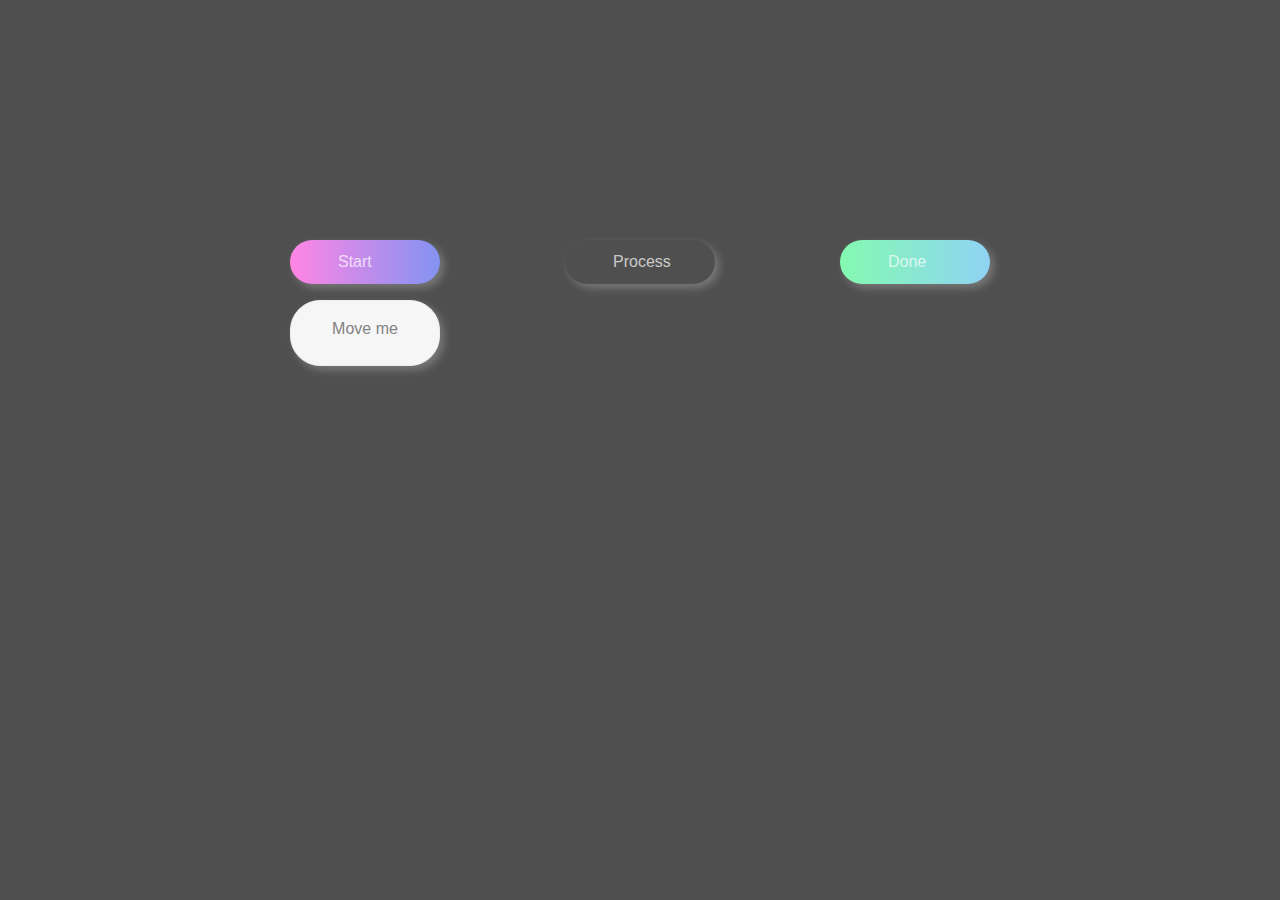
<file: Project Dragstar/index.html>
<!DOCTYPE html>
<html lang="en">
<head>
    <meta charset="UTF-8">
    <link rel="stylesheet" href="styles.css">
    <meta name="viewport" content="width=device-width, initial-scale=1.0">
    <title>Dragstar</title>
</head>
<body>
    <div>
        <div class="row">
            <div class="col-header start">Start</div>
            <div class="col-header process">Process</div>
            <div class="col-header done">Done</div>
        </div>
        <div class="row">
            <div class="placeholder">
                <div class="item" draggable="true">Move me</div>
            </div>
            <div class="placeholder"></div>
            <div class="placeholder"></div>
        </div>
    </div>
    <script src="script.js"></script>
</body>
</html>
</file>
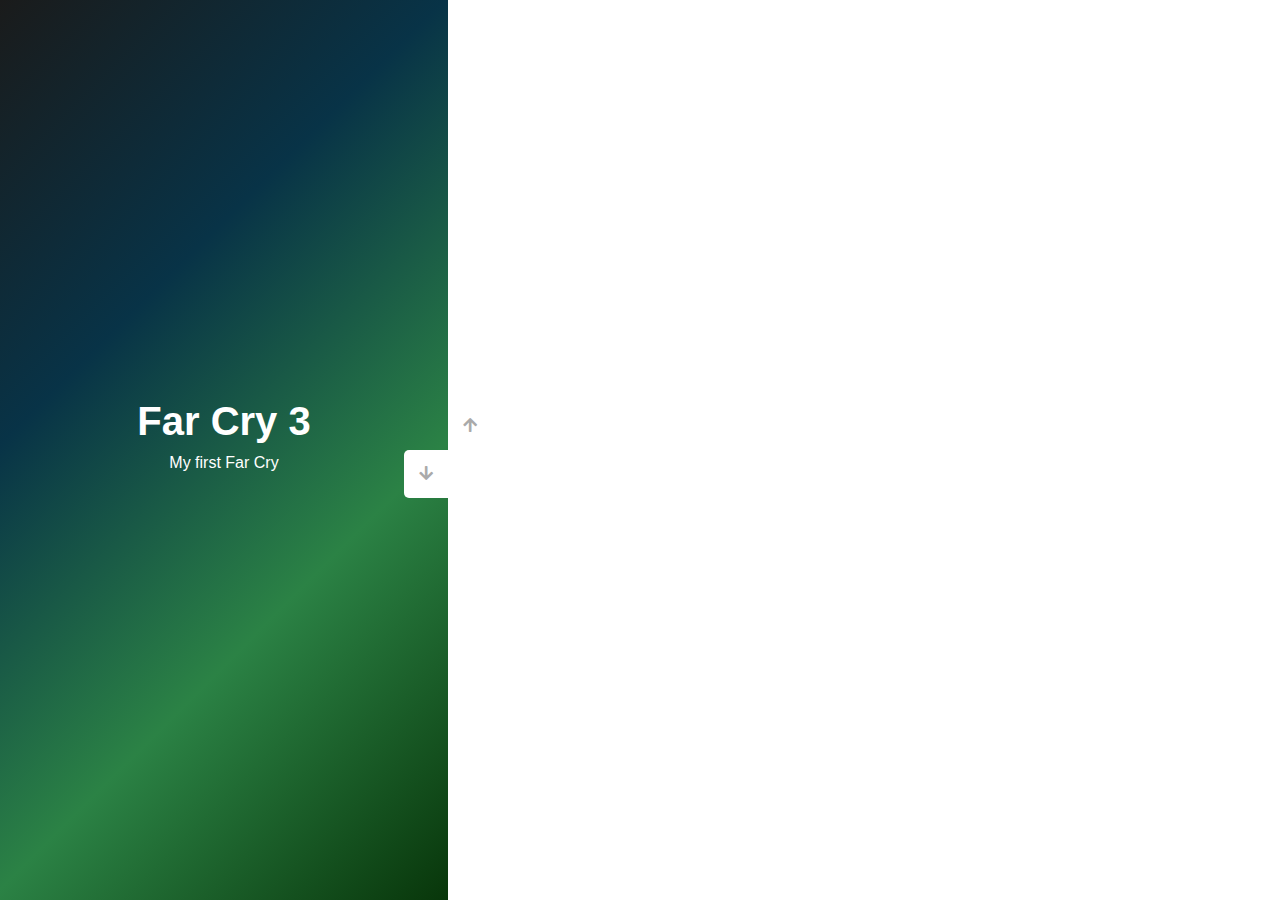
<file: project slider/index.html>
<!DOCTYPE html>
<html lang="en">
  <head>
    <meta charset="UTF-8" />
    <meta name="viewport" content="width=device-width, initial-scale=1.0" />
    <link
      rel="stylesheet"
      href="https://cdnjs.cloudflare.com/ajax/libs/font-awesome/5.15.1/css/all.min.css"
    />
    <link rel="stylesheet" href="styles.css" />
    <title>Far Cry Slider</title>
  </head>
  <body>
    <div class="container">
      <div class="sidebar">
        <div
          style="
            background: linear-gradient(110deg, #FFA500, #000000);
          "
        >
          <h1>Far Cry 5</h1>
          <p>My next Far Cry</p>
        </div>
        <div
          style="
            background: linear-gradient(45deg, #000000 0%, #003366 50%, #000000 100%);

          "
        >
          <h1>Far Cry Primal</h1>
          <p>Well done but not perfect</p>
        </div>
        <div
          style="
            background: linear-gradient(45deg, #000000 -50%, #8b3512 50%, #000000 100%);
            background: radial-gradient(circle, #551611 10%, #000000 130%);

          "
        >
          <h1 class="">Far Cry 4</h1>
          <p>My favorite Far Cry</p>
        </div>
        <div
          style="
            background: linear-gradient(135deg, #1a1b1b 0%, #083347 33%, #2b8245 66%, #08360a 100%);

          "
        >
          <h1>Far Cry 3</h1>
          <p>My first Far Cry</p>
        </div>
      </div>
      <div class="main-slide">
        <div
          style="
            background-image: url('https://files.vgtimes.ru/gallery/main/129/far_cry_3_2.jpg');
          "
        ></div>
        <div
          style="
            background-image: url('https://staticctf.ubisoft.com/J3yJr34U2pZ2Ieem48Dwy9uqj5PNUQTn/7FltWcaGShIUE4PJ5Xh5p8/c5589e27ef41d7f122973721a89a7aa2/media6.jpg');
          "
        ></div>
        <div
          style="
            background-image: url('https://hips.hearstapps.com/digitalspyuk.cdnds.net/16/07/1456095245-fcp-screen-mayhem-beastmaster-reveal-151204-5am-cet-1449234333.jpg');
          "
        ></div>
        <div
          style="
            background-image: url('https://images.pushsquare.com/3497836f221e7/far-cry-5-land-vehicles-list-all-unlockable-automobiles-recreational-trucks-and-vans-and-heavy-vehicles.large.jpg');
          "
        ></div>
      </div>
      <div class="controls">
        <button class="down-button">
          <i class="fas fa-arrow-down"></i>
        </button>
        <button class="up-button">
          <i class="fas fa-arrow-up"></i>
        </button>
      </div>
    </div>
    <script src="script.js"></script>
  </body>
</html>
</file>
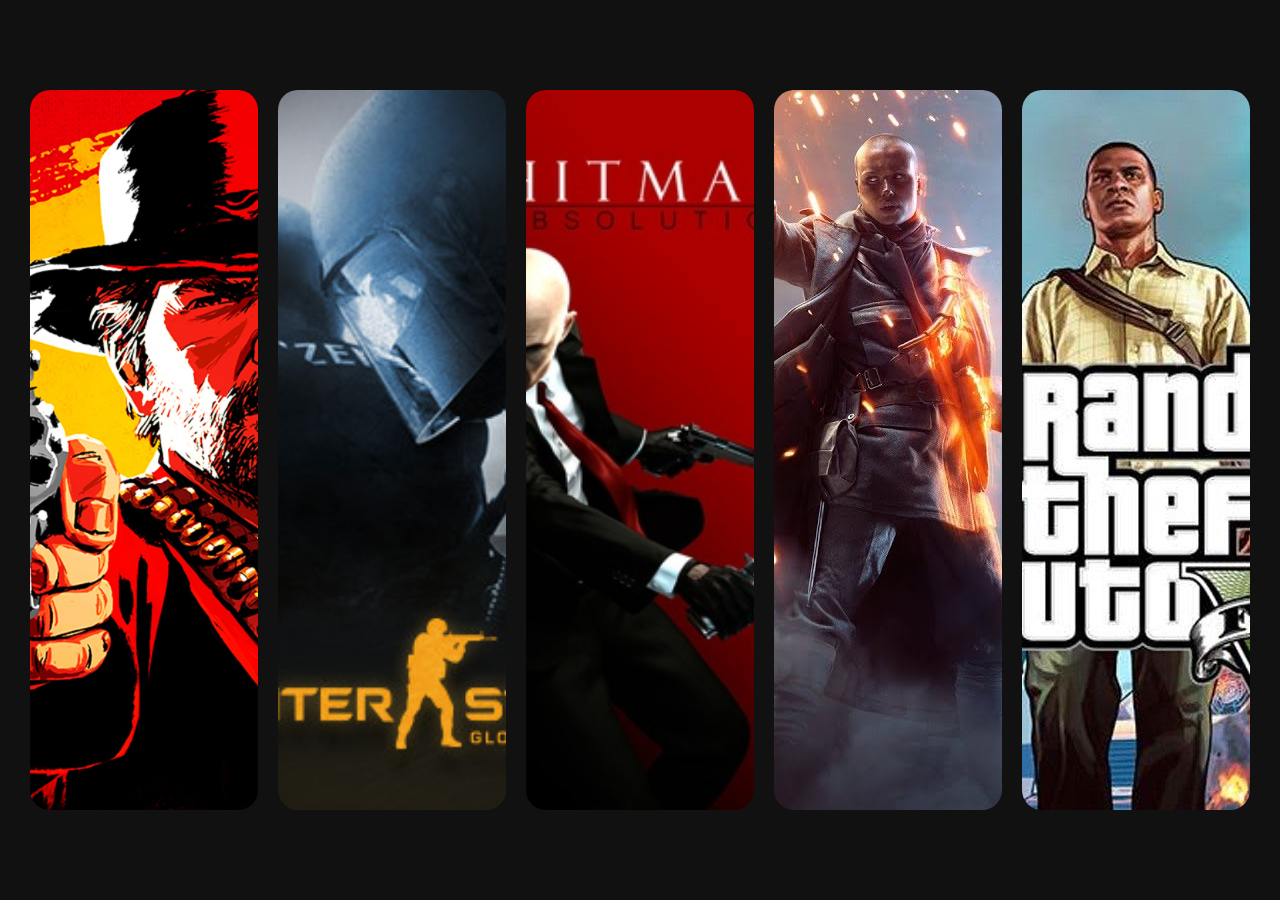
<file: Slider-Games/slider/index.html>
<!DOCTYPE html>
    <html lang="en">
    <head>
        <meta charset="UTF-8">
        <meta name="viewport" content="width=device-width, initial-scale=1.0">
        <link rel="stylesheet" href="styles.css">
        <title>Slider Games</title>
    </head>
    <body>
        <div class="container">
            <div class="slide" style="background-image: url(3455089-reddeadredemption2-review-thumb-nologo.jpg);"><h3>Red Dead Redemption 2</h3></div>
            <div class="slide" style="background-image: url(capsule_616x353.jpg);"><h3>CS GO</h3></div>
            <div class="slide" style="background-image: url(HitmanAbsolutionPackArt.jpg);"><h3>Hitman Absolution</h3></div>
            <div class="slide" style="background-image: url(poster.jpg.adapt.crop16x9.1920w.jpg);"><h3>Battlefield 1</h3></div>
            <div class="slide" style="background-image: url(gta-v-bigjpg-e94b8d1280wjpg-e14d62_160w.jpg);"><h3>GTA 5</h3></div>
        </div>
        <script src="script.js"></script>
    </body>
    </html>
</file>
<file: Project Dragstar/styles.css>
* {
    box-sizing: border-box;
}

body {
    font-family: Impact, Haettenschweiler, 'Arial Narrow Bold', sans-serif, Helvetica, sans-serif;
    background-color: #000000b0;
    display: flex;
    padding-top: 15rem;
    justify-content: center;
    overflow: hidden;
    margin: 0;
}

.row {
    display: flex;
    width: 700px;
    justify-content: space-between;
    margin-bottom: 1rem;
}

.col-header {
    width: 150px;
    box-shadow: 4px 4px 9px rgba(198, 198, 198, 0.36);
    border-radius: 30px;
    padding: 0.8rem 3rem;
    color: #ffffffb6;
}

.item {
    width: 150px;
    height: 66px;
    border: 1px solid #eee;
    box-shadow:  4px 4px 9px rgba(198, 198, 198, 0.36);
    border-radius: 30px;
    background: #f7f6f7;
    padding: 1.2rem 1rem;
    color: #828282;
    text-align: center;
    cursor: grab;
}

.item:active {
    cursor: grabbing;
}

.placeholder {
    width: 150px;
    height: 66px;
}

.start {
    background: linear-gradient(90deg, #ff85e4 0%, #229efd 179.25%);
}

.progress {
    background: linear-gradient(90deg, #ec3030df 0%, #649287 100%);
}

.done {
    background: linear-gradient(90deg, #84fab0 0%, #8fd3f4 100%);
}

.hold {
    border: 5px solid #b82828fb;
}

.hide {
    display: none;
}

.hovered {
    border-top: 3px solid #163ab0;
}
</file>
<file: project slider/styles.css>
* {
    box-sizing: border-box;
    margin: 0;
    padding: 0;
}

body {
    font-family: "Roboto", sans-serif;
    height: 100vh;
}

.container {
    position: relative;
    overflow: hidden;
    width: 100vw;
    height: 100vh;
}

.sidebar {
    height: 100%;
    width: 35%;
    position: absolute;
    top: 0;
    left: 0;
    transition: transform 0.5s ease-in-out;
}

.sidebar > div {
    height: 100%;
    width: 100%;
    display: flex;
    flex-direction: column;
    align-items: center;
    justify-content: center;
    color: #fff;
}

.sidebar h1 {
    font-size: 40px;
    margin-bottom: 10px;
    margin-top: -30px;
}

.main-slide {
    height: 100%;
    position: absolute;
    top: 0;
    left: 35%;
    width: 65%;
    transition: transform 0.5s ease-in-out;
}

.main-slide > div {
    background-repeat: no-repeat;
    background-size: cover;
    background-position: center center;
    height: 100%;
    width: 100%;
}

button {
    background-color: #fff;
    border: none;
    color: #aaa;
    cursor: pointer;
    font-size: 16px;
    padding: 15px;
}

button:hover {
    color: #222;
}

button:focus {
    outline: none;
}

.container .controls button {
    position: absolute;
    left: 35%;
    top: 50%;
    z-index: 100;
}

.container .controls .down-button {
    transform: translateX(-100%);
    border-top-left-radius: 5px;
    border-bottom-left-radius: 5px;
}

.container .controls .up-button {
    transform: translateY(-100%);
    border-top-right-radius: 5px;
    border-bottom-right-radius: 5px;
}
</file>
<file: Slider-Games/slider/styles.css>
* {
    box-sizing: border-box;
}
body {
    overflow: hidden;
    margin: 0;
    background: #111;
    height: 100vh;
    display: flex;
    justify-content: center;
    align-items: center;
}
.container {
    width: 100%;
    display: flex;
    padding: 0 20px;
}
.slide {
    height: 80vh;
    border-radius: 20px;
    margin: 10px;
    color: #fff;
    flex: 1;
    background-size: cover;
    background-position: center;
    background-repeat: no-repeat;
    position: relative;
    transition: all 500ms ease-in-out;
}
.slide h3 {
    position: absolute;
    font-size: 24px;
    bottom: 20px;
    left: 20px;
    margin: 0;
    opacity: 0;
}
.slide.active {
    flex: 10;
}
.slide.active h3 {
    opacity: 1;
    transition: opacity 3s ease-in 0.4s;
}
</file>
